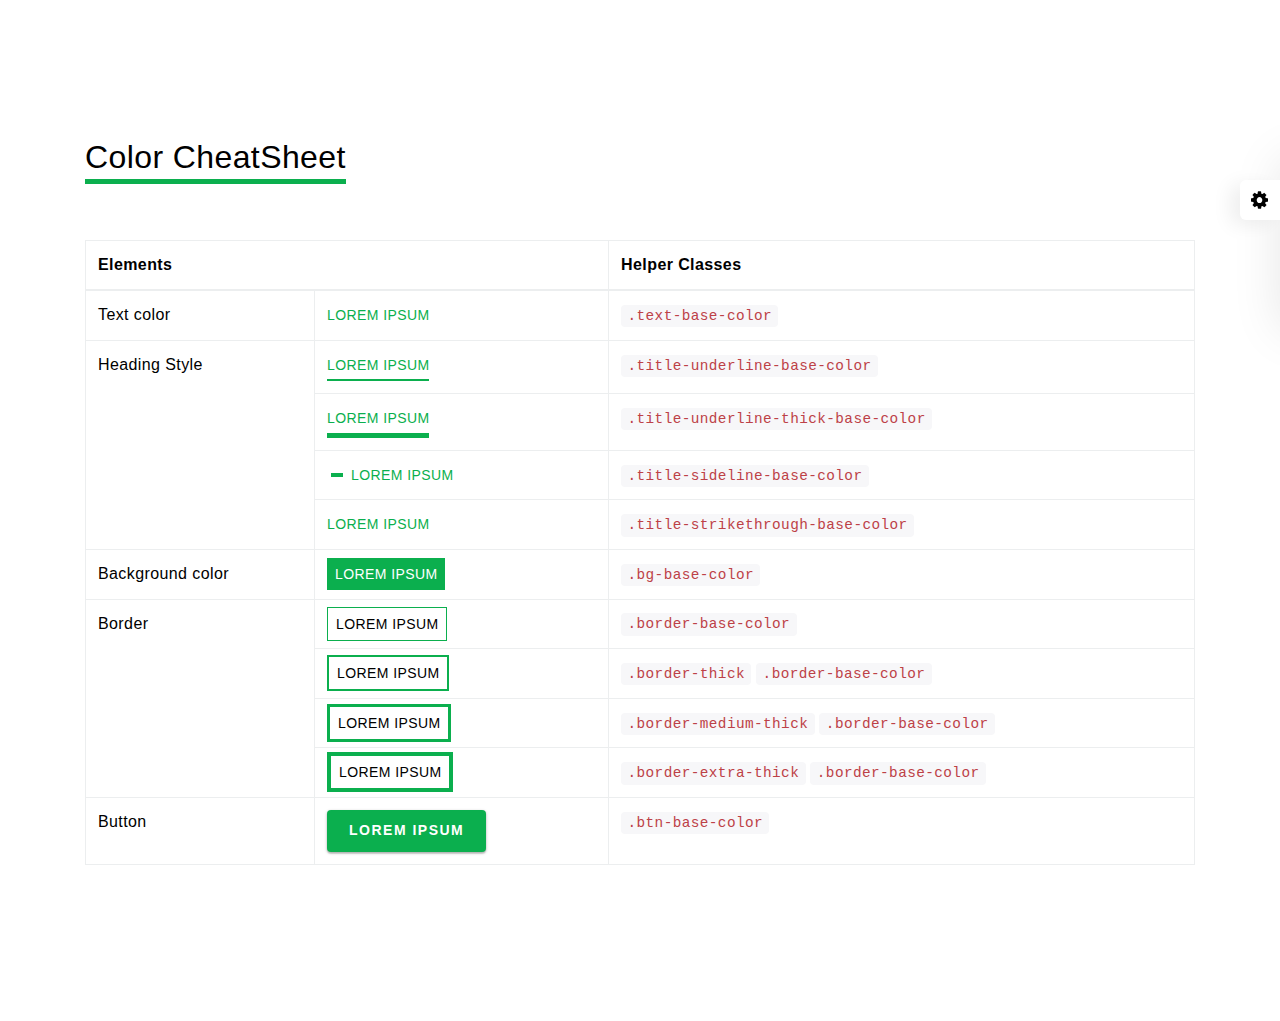
<file: color-cheatsheet.html>
<!DOCTYPE html>
<html lang="en">
    <head>
        <title>Rinjani - Color CheatSheet</title>
        <meta name="description" content=""/>
        <meta name="keywords" content=""/>
        <meta charset="utf-8">
        <meta name="viewport" content="width=device-width, initial-scale=1, shrink-to-fit=no">
        <meta http-equiv="X-UA-Compatible" content="IE=edge" />
        
        <!-- Bootstrap CSS -->
        <link href="assets/css/bootstrap.min.css" rel="stylesheet" type="text/css">
        
        <!-- Font Awesome CSS -->
        <link href="assets/css/font-awesome.min.css" rel="stylesheet" type="text/css">
        
        <!-- Theme CSS -->
        <link href="assets/css/theme.css" rel="stylesheet" type="text/css">
        
        <!-- Color Scheme CSS -->
        <link href="assets/css/color_green.css" rel="stylesheet" type="text/css">
        
        <style type="text/css">
            .switch-style {
                background: #ffffff;
                -webkit-backface-visibility: hidden;
                border-top-left-radius: 6px;
                border-bottom-left-radius: 6px;
                box-shadow: 0 10px 50px 0 rgba(0, 0, 0, 0.1);
                -webkit-box-shadow: 0 10px 50px 0 rgba(0, 0, 0, 0.1);
                -moz-box-shadow: 0 10px 50px 0 rgba(0, 0, 0, 0.1);
                padding: 18px 18px 12px;
                position: fixed;
                z-index: 999;
                top: 150px;
                left: auto;
                right: -202px;
                width: 202px;
                -webkit-transition: right 0.3s ease-in-out;
                -moz-transition: right 0.3s ease-in-out;
                -o-transition: right 0.3s ease-in-out;
                transition: right 0.3s ease-in-out;
            }

            .switch-style.active {
                left: auto;
                right: 0;
            }

            .switch-style .switch-style-toggle {
                background: #ffffff;
                border-top-left-radius: 6px;
                border-bottom-left-radius: 6px;
                -webkit-box-shadow: -9px 5px 20px 0 rgba(0, 0, 0, 0.07);
                -moz-box-shadow: -9px 5px 20px 0 rgba(0, 0, 0, 0.07);
                box-shadow: -9px 5px 20px 0 rgba(0, 0, 0, 0.07);
                position: absolute;
                top: 30px;
                left: auto;
                right: 202px;
                width: 40px;
                height: 40px;
                line-height: 40px;
            }

            .switch-style .switch-style-toggle:hover {
                cursor: pointer;
            }

            .switch-style .switch-style-toggle i {
                font-size: 20px;
                line-height: 40px;
            }

            .switch-style h4 {
                font-size: 18px;
                font-weight: 400;
                margin-bottom: 8px;
            }

            .switch-style ul > li {
                padding-right: 3px;
            }
            
            .switch-style ul > li > a {
                display: block;
                width: 35px;
                height: 30px;
            }

            .switch-style ul > li > a.color_blue {
                background: #016cff;
            }
            
            .switch-style ul > li > a.color_blue2 {
                background: #009cdb;
            }

            .switch-style ul > li > a.color_green {
                background: #0baf4e;
            }

            .switch-style ul > li > a.color_orange {
                background: #f9461d;
            }

            .switch-style ul > li > a.color_orange2 {
                background: #f26702;
            }

            .switch-style ul > li > a.color_pink {
                background: #ff1a56;
            }

            .switch-style ul > li > a.color_purple {
                background: #aa2e85;
            }

            .switch-style ul > li > a.color_red {
                background: #ef4135;
            }

            .switch-style p {
                margin-top: 6px;
            }
        </style>
    </head>
    <body>
        
        <!-- Style Switch Start -->
        <link id="switch-style" href="" rel="stylesheet" type="text/css">

        <div class="switch-style">
            <span class="overlay"></span>

            <div class="switch-style-toggle text-center"><i class="fa fa-gear"></i></div>

            <h4 class="font-alt text-medium text-uppercase">Color Schemes</h4>

            <ul class="m-0 p-0">
                <li class="list-inline-item m-0"><a href="#" class="color color_blue rounded" id="color_blue"></a></li>
                <li class="list-inline-item m-0"><a href="#" class="color color_blue2 rounded" id="color_blue2"></a></li>
                <li class="list-inline-item m-0"><a href="#" class="color color_green rounded" id="color_green"></a></li>
                <li class="list-inline-item m-0 p-0"><a href="#" class="color color_orange rounded" id="color_orange"></a></li>
            </ul>

            <ul class="m-0 p-0">
                <li class="list-inline-item m-0"><a href="#" class="color color_orange2 rounded" id="color_orange2"></a></li>
                <li class="list-inline-item m-0"><a href="#" class="color color_pink rounded" id="color_pink"></a></li>
                <li class="list-inline-item m-0"><a href="#" class="color color_purple rounded" id="color_purple"></a></li>
                <li class="list-inline-item m-0"><a href="#" class="color color_red rounded" id="color_red"></a></li>
            </ul>
        </div>
        <!-- //Style Switch End -->
        
    
        <!-- Section - Intro Start -->
        <section id="intro" class="bg-white">
            <div class="container">
                <div class="row">
                    <div class="col">
                        <h2 class="font-alt title-underline-thick-base-color">Color CheatSheet</h2>
                        
                        <table class="table table-bordered mt-5">
                            <thead>
                                <tr>
                                    <th colspan="2">Elements</th>
                                    <th>Helper Classes</th>
                                </tr>
                            </thead>
                            
                            <tbody>
                                <tr>
                                    <td>Text color</td>
                                    <td><span class="font-alt text-base-color text-medium text-uppercase">Lorem ipsum</span></td>
                                    <td><code>.text-base-color</code></td>
                                </tr>

                                <tr>
                                    <td rowspan="4">Heading Style</td>
                                    <td><span class="font-alt text-base-color text-medium text-uppercase title-underline-base-color">Lorem ipsum</span></td>
                                    <td><code>.title-underline-base-color</code></td>
                                </tr>
                                <tr>
                                    <td><span class="font-alt text-base-color text-medium text-uppercase title-underline-thick-base-color">Lorem ipsum</span></td>
                                    <td><code>.title-underline-thick-base-color</code></td>
                                </tr>
                                <tr>
                                    <td><span class="font-alt ml-4 text-base-color text-medium text-uppercase title-sideline-base-color">Lorem ipsum</span></td>
                                    <td><code>.title-sideline-base-color</code></td>
                                </tr>
                                <tr>
                                    <td><span class="font-alt text-base-color text-medium text-uppercase title-strikethrough-base-color">Lorem ipsum</span></td>
                                    <td><code>.title-strikethrough-base-color</code></td>
                                </tr>

                                <tr>
                                    <td>Background color</td>
                                    <td><span class="bg-base-color font-alt p-2 text-medium text-uppercase text-white">Lorem ipsum</span></td>
                                    <td><code>.bg-base-color</code></td>
                                </tr>
                                
                                <tr>
                                    <td rowspan="4">Border</td>
                                    <td><span class="border border-base-color font-alt p-2 text-medium text-uppercase">Lorem ipsum</span></td>
                                    <td><code>.border-base-color</code></td>
                                </tr>
                                <tr>
                                    <td><span class="border border-thick border-base-color font-alt p-2 text-medium text-uppercase">Lorem ipsum</span></td>
                                    <td><code>.border-thick</code> <code>.border-base-color</code></td>
                                </tr>
                                <tr>
                                    <td><span class="border border-medium-thick border-base-color font-alt p-2 text-medium text-uppercase">Lorem ipsum</span></td>
                                    <td><code>.border-medium-thick</code> <code>.border-base-color</code></td>
                                </tr>
                                <tr>
                                    <td><span class="border border-extra-thick border-base-color font-alt p-2 text-medium text-uppercase">Lorem ipsum</span></td>
                                    <td><code>.border-extra-thick</code> <code>.border-base-color</code></td>
                                </tr>

                                <tr>
                                    <td >Button</td>
                                    <td><a href="#" class="btn btn-base-color btn-shadow">Lorem Ipsum</a></td>
                                    <td><code>.btn-base-color</code></td>
                                </tr>
                            </tbody>
                        </table>
                    </div>
                    <!-- //.col -->
                </div>
                <!-- //.row -->
            </div>
            <!-- //.container -->
        </section>
        <!-- //Section - Intro End -->
        
        
        <!-- Main JS -->
        <script src="assets/js/jquery.min.js"></script>
        <script src="assets/js/tether.min.js"></script>
        <script src="assets/js/bootstrap.min.js"></script>
        
        <!-- Include all js plugins (below) -->
        <script src="assets/js/jquery.easing.min.js"></script>
        
        <script type="text/javascript">
            (function ($j) {
                switch_style = {
                    onReady: function () {      
                        this.switch_style_click();
                    },

                    switch_style_click: function(){
                        $(".color").click(function(e){
                            var id = $(this).attr("id");
                            $("#switch-style").attr("href", "assets/css/" + id + ".css");
                            $('.switch-style').removeClass('active');
                            e.preventDefault();
                        });
                    }
                };

                $j().ready(function () {
                    switch_style.onReady();
                });
            })(jQuery);

            $(document).ready(function(){
                var $switchStyle = $('.switch-style');
                $('.switch-style-toggle').click(function(){
                    $switchStyle.toggleClass('active');
                });
            });
        </script>
    </body>
</html>
</file>
<file: assets/css/theme.css>
/*
* Theme
*/

body,
html {
    color: #000000;
    font-family: "Roboto", sans-serif;
    height: 100%;
    letter-spacing: 0.025rem;
}
a,
a:active,
a:hover,
a:focus {
    text-decoration: none;
}
a:focus {
    outline: none !important;
}
a[href^=tel] {
    color: inherit;
}


/*
* Background color
*/

.bg-black {
    background-color: #000000 !important;
}
.bg-black-light {
    background-color: #20222b !important;
}
.bg-gray {
    background-color: #fafafa !important;
}
.bg-gray-light {
    background-color: #fcfcfc !important;
}
.bg-gray-dark {
    background-color: #666666 !important;
}
.bg-white {
    background-color: #ffffff !important;
}
.bg-blue {
    background-color: #016cff !important;
}
.bg-blue-2 {
    background-color: #009cdb !important;
}
.bg-green {
    background-color: #0baf4e !important;
}
.bg-orange {
    background-color: #f9461d !important;
}
.bg-orange-2 {
    background-color: #f26702 !important;
}
.bg-pink {
    background-color: #ff1a56 !important;
}
.bg-purple {
    background-color: #aa2e85 !important;
}
.bg-red {
    background-color: #ef4135 !important;
}


/*
* Background image
*/

.bg-cover {
    background-position: center center !important;
    background-repeat: no-repeat !important;
    background-size: cover !important;
    position: relative;
}
.bg-parallax {
    background-position: center center !important;
    background-repeat: no-repeat !important;
    background-size: cover !important;
    height: 150%;
    overflow: hidden;
    position: relative;
    width: 100%;
    top: -75%;
}


/*
* Background overlay
*/

.bg-overlay-black-1,
.bg-overlay-black-2,
.bg-overlay-black-3,
.bg-overlay-black-4,
.bg-overlay-black-5,
.bg-overlay-black-6,
.bg-overlay-black-7,
.bg-overlay-black-8,
.bg-overlay-black-9,
.bg-overlay-gray-1,
.bg-overlay-gray-2,
.bg-overlay-gray-3,
.bg-overlay-gray-4,
.bg-overlay-gray-5,
.bg-overlay-gray-6,
.bg-overlay-gray-7,
.bg-overlay-gray-8,
.bg-overlay-gray-9 {
    position: relative;
}
.bg-overlay-black-1:before,
.bg-overlay-black-2:before,
.bg-overlay-black-3:before,
.bg-overlay-black-4:before,
.bg-overlay-black-5:before,
.bg-overlay-black-6:before,
.bg-overlay-black-7:before,
.bg-overlay-black-8:before,
.bg-overlay-black-9:before,
.bg-overlay-gray-1:before,
.bg-overlay-gray-2:before,
.bg-overlay-gray-3:before,
.bg-overlay-gray-4:before,
.bg-overlay-gray-5:before,
.bg-overlay-gray-6:before,
.bg-overlay-gray-7:before,
.bg-overlay-gray-8:before,
.bg-overlay-gray-9:before {
    content: '';
    display: block;
    height: 100%;
    left: 0;
    position: absolute;
    top: 0;
    width: 100%;
}
.bg-overlay-black-1:before {
    background: rgba(0, 0, 0, 0.1) !important;
}
.bg-overlay-black-2:before {
    background: rgba(0, 0, 0, 0.2) !important;
}
.bg-overlay-black-3:before {
    background: rgba(0, 0, 0, 0.3) !important;
}
.bg-overlay-black-4:before {
    background: rgba(0, 0, 0, 0.4) !important;
}
.bg-overlay-black-5:before {
    background: rgba(0, 0, 0, 0.5) !important;
}
.bg-overlay-black-6:before {
    background: rgba(0, 0, 0, 0.6) !important;
}
.bg-overlay-black-7:before {
    background: rgba(0, 0, 0, 0.7) !important;
}
.bg-overlay-black-8:before {
    background: rgba(0, 0, 0, 0.8) !important;
}
.bg-overlay-black-9:before {
    background: rgba(0, 0, 0, 0.9) !important;
}
.bg-overlay-gray-1:before {
    background: rgba(37, 37, 37, 0.1) !important;
}
.bg-overlay-gray-2:before {
    background: rgba(37, 37, 37, 0.2) !important;
}
.bg-overlay-gray-3:before {
    background: rgba(37, 37, 37, 0.3) !important;
}
.bg-overlay-gray-4:before {
    background: rgba(37, 37, 37, 0.4) !important;
}
.bg-overlay-gray-5:before {
    background: rgba(37, 37, 37, 0.5) !important;
}
.bg-overlay-gray-6:before {
    background: rgba(37, 37, 37, 0.6) !important;
}
.bg-overlay-gray-7:before {
    background: rgba(37, 37, 37, 0.7) !important;
}
.bg-overlay-gray-8:before {
    background: rgba(37, 37, 37, 0.8) !important;
}
.bg-overlay-gray-9:before {
    background: rgba(37, 37, 37, 0.9) !important;
}


/*
* Border
*/

.border {
    border: 1px solid rgba(0, 0, 0, 0.1);
}
.border-top {
    border-top: 1px solid rgba(0, 0, 0, 0.1);
}
.border-right {
    border-right: 1px solid rgba(0, 0, 0, 0.1);
}
.border-bottom {
    border-bottom: 1px solid rgba(0, 0, 0, 0.1);
}
.border-left {
    border-left: 1px solid rgba(0, 0, 0, 0.1);
}
.border-thick {
    border-width: 2px !important;
}
.border-medium-thick {
    border-width: 3px !important;
}
.border-extra-thick {
    border-width: 4px !important;
}
.border-x-0 {
    border-left: 0 !important;
    border-right: 0 !important;
}
.border-y-0 {
    border-bottom: 0 !important;
    border-top: 0 !important;
}


/*
* Border color
*/

.border-black {
    border-color: #000000 !important;
}
.border-black-light {
    border-color: #20222b !important;
}
.border-gray {
    border-color: #fafafa !important;
}
.border-gray-light {
    border-color: #fcfcfc !important;
}
.border-gray-dark {
    border-color: #666666 !important;
}
.border-white {
    border-color: #ffffff !important;
}
.border-blue {
    border-color: #016cff !important;
}
.border-blue-2 {
    border-color: #009cdb !important;
}
.border-green {
    border-color: #0baf4e !important;
}
.border-orange {
    border-color: #f9461d !important;
}
.border-orange-2 {
    border-color: #f26702 !important;
}
.border-pink {
    border-color: #ff1a56 !important;
}
.border-purple {
    border-color: #aa2e85 !important;
}
.border-red {
    border-color: #ef4135 !important;
}


/*
* Box shadow
*/

.box-shadow {
    box-shadow: 0px 0px 25px 0px rgba(0, 0, 0, 0.05);
}
.box-shadow-shallow {
    box-shadow: 0px 0px 20px 0px rgba(0, 0, 0, 0.1);
}
.box-shadow-wide {
    box-shadow: 0 23px 40px rgba(0, 0, 0, 0.2);
}


/*
* Button
*/

.btn-white,
.btn-hover-white:hover {
    color: #000000 !important;
}
.btn,
.btn:hover,
.btn:focus {
    color: #ffffff;
}
.btn-white.btn-hover-black:hover,
.btn-white.btn-hover-black-light:hover,
.btn-white.btn-hover-gray:hover,
.btn-white.btn-hover-gray-light:hover,
.btn-white.btn-hover-gray-dark:hover,
.btn-white.btn-hover-white:hover,
.btn-white.btn-hover-blue:hover,
.btn-white.btn-hover-blue-2:hover,
.btn-white.btn-hover-green:hover,
.btn-white.btn-hover-orange:hover,
.btn-white.btn-hover-orange-2:hover,
.btn-white.btn-hover-pink:hover,
.btn-white.btn-hover-purple:hover,
.btn-white.btn-hover-red:hover {
    color: #ffffff !important;
}
.btn-shadow,
.btn-shadow:focus {
    box-shadow: 0 2px 1px rgba(0, 0, 0, 0.1), 0 1px 3px rgba(0, 0, 0, 0.3) !important;
}
.btn {
    border: none !important;
    cursor: pointer;
    font-size: 0.875rem;
    font-family: "Montserrat", sans-serif;
    font-weight: 600;
    letter-spacing: 0.093rem;
    margin-right: 1rem;
    outline: 0;
    padding: 0.75rem 1.375rem;
    text-transform: uppercase;
}
.btn:focus {
    box-shadow: none;
}
.btn-circle {
    border-radius: 50% !important;
}
.btn-icon {
    height: 37px;
    line-height: 37px;
    width: 37px;
    padding: 0 !important;
}
.btn-icon i {
    margin: 0 !important;
}
.btn i {
    margin-right: 0.187rem;
}
.btn-shadow:hover {
    box-shadow: 0 2px 3px rgba(0, 0, 0, 0.1), 0 3px 8px rgba(0, 0, 0, 0.3) !important;
}


/*
* Button size
*/

.btn-extra-small {
    font-size: 0.625rem;
    padding: 0.625rem 0.75rem 0.5rem;
    margin-right: 0.75rem;
}
.btn-extra-small.btn-icon {
    height: 30px;
    line-height: 31px;
    width: 30px;
}
.btn-small {
    font-size: 0.75rem;
    padding: 0.625rem 0.875rem;
    margin-right: 0.75rem;
}
.btn-small.btn-icon {
    height: 35px;
    line-height: 36px;
    width: 35px;
}
.btn-medium {
    font-size: 0.875rem;
    padding: 0.75rem 1.375rem;
}
.btn-medium.btn-icon {
    height: 41px;
    line-height: 42px;
    width: 41px;
}
.btn-large {
    font-size: 1rem;
    padding: 1.125rem 1.875rem;
}
.btn-large.btn-icon {
    height: 56px;
    line-height: 57px;
    width: 56px;
}
.btn-extra-large {
    font-size: 1.125rem;
    padding: 1.25rem 2.188rem;
}
.btn-extra-large.btn-icon {
    height: 62px;
    line-height: 64px;
    width: 62px;
}


/*
* Button color
*/

.btn-black {
    background-color: #000000 !important;
}
.btn-black-light {
    background-color: #20222b !important;
}
.btn-gray {
    background-color: #fafafa !important;
}
.btn-gray-light {
    background-color: #fcfcfc !important;
}
.btn-gray-dark {
    background-color: #666666 !important;
}
.btn-white {
    background-color: #ffffff !important;
}
.btn-blue {
    background-color: #016cff !important;
}
.btn-blue-2 {
    background-color: #009cdb !important;
}
.btn-green {
    background-color: #0baf4e !important;
}
.btn-orange {
    background-color: #f9461d !important;
}
.btn-orange-2 {
    background-color: #f26702 !important;
}
.btn-pink {
    background-color: #ff1a56 !important;
}
.btn-purple {
    background-color: #aa2e85 !important;
}
.btn-red {
    background-color: #ef4135 !important;
}
.btn-white {
    border: 1px solid rgba(0, 0, 0, 0.7);
}


/*
* Button color - Hover
*/

.btn-hover-black:hover {
    background-color: #000000 !important;
}
.btn-hover-black-light:hover {
    background-color: #20222b !important;
}
.btn-hover-gray:hover {
    background-color: #fafafa !important;
}
.btn-hover-gray-light:hover {
    background-color: #fcfcfc !important;
}
.btn-hover-gray-dark:hover {
    background-color: #666666 !important;
}
.btn-hover-white:hover {
    background-color: #ffffff !important;
}
.btn-hover-blue:hover {
    background-color: #016cff !important;
}
.btn-hover-blue-2:hover {
    background-color: #009cdb !important;
}
.btn-hover-green:hover {
    background-color: #0baf4e !important;
}
.btn-hover-orange:hover {
    background-color: #f9461d !important;
}
.btn-hover-orange-2:hover {
    background-color: #f26702 !important;
}
.btn-hover-pink:hover {
    background-color: #ff1a56 !important;
}
.btn-hover-purple:hover {
    background-color: #aa2e85 !important;
}
.btn-hover-red:hover {
    background-color: #ef4135 !important;
}
.btn-hover-white:hover {
    border: 1px solid rgba(0, 0, 0, 0.7);
}


/*
* Countdown
*/

.clock .clock-item {
    min-width: 80px;
}


/*
* Display
*/

.d-inherit {
    display: inherit !important;
}
.d-table {
    display: table !important;
}
.d-table-cell {
    display: table-cell !important;
}


/*
* Ease
*/

.ease {
    -webkit-transition: all .2s ease-in-out;
    -moz-transition: all .2s ease-in-out;
    -o-transition: all .2s ease-in-out;
    transition: all .2s ease-in-out;
}


/*
* Features Block
*/

.features-block {
    text-align: center;
}
.features-block.border-0:before {
    display: none;
}
.features-block:before {
    content: '';
    display: inline-block;
    height: 90%;
    position: absolute;
    right: -1px;
    top: 5%;
    width: 1px;
}
.features-block:hover .block-icon {
    -webkit-transform: translateY(-5px);
    transform: translateY(-5px);
}
.features-block:hover .block-icon:before {
    opacity: 1;
    -webkit-transform: translateY(5px);
    transform: translateY(5px);
}
.features-block .block-icon {
    border-radius: 50%;
    display: inline-block;
    height: 75px;
    text-align: center;
    -webkit-transition-property: transform;
    transition-property: transform;
    -webkit-transform: translateZ(0);
    transform: translateZ(0);
    width: 75px;
}
.features-block .block-icon:before {
    background: radial-gradient(ellipse at center, rgba(0, 0, 0, 0.35) 0%, transparent 80%);
    content: '';
    height: 10px;
    left: 5%;
    opacity: 0;
    pointer-events: none;
    position: absolute;
    top: 100%;
    -webkit-transition-property: transform, opacity;
    transition-property: transform, opacity;
    width: 90%;
    z-index: -1;
}
.features-block .block-icon i {
    line-height: 75px !important;
    font-size: 2.18rem;
}


/*
* Flickity
*/

.carousel-custom.flickity-enabled.is-draggable .flickity-viewport,
.carousel-custom.flickity-enabled.is-draggable .flickity-viewport.is-pointer-down {
    cursor: url("../img/icon-left-right.png"), move !important;
    cursor: url("../img/icon-left-right.png"), -webkit-grab !important;
    cursor: url("../img/icon-left-right.png"), grab !important;
}
.carousel-custom.carousel-fullscreen,
.carousel-custom.carousel-fullscreen .flickity-viewport .flickity-slider,
.carousel-custom-control .control-wrap,
.carousel-custom-control .control-wrap .control-next,
.carousel-custom-control .control-wrap .control-previous {
    height: 100%;
}
.carousel-custom-control,
.carousel-custom-control .control-wrap,
.carousel-custom-control .control-wrap .control-next,
.carousel-custom-control .control-wrap .control-previous {
    position: absolute;
}
.carousel-custom,
.carousel-custom-wrap {
    position: relative;
}
.carousel-custom-control,
.carousel-custom-control .control-wrap .control-previous {
    left: 0;
}
.carousel-custom-control .control-wrap,
.carousel-custom-control .control-wrap .control-next {
    right: 0;
}
.carousel-custom-control .control-wrap,
.carousel-custom-control .control-wrap .control-next,
.carousel-custom-control .control-wrap .control-previous {
    top: 0;
}
.carousel-custom-control .control-wrap .control-next,
.carousel-custom-control .control-wrap .control-previous {
    width: 50%;
}
.carousel-custom.carousel-fullscreen,
.carousel-custom.carousel-fullscreen .flickity-viewport,
.carousel-custom.carousel-fullscreen .flickity-viewport .flickity-slider,
.carousel-custom-wrap,
.carousel-custom-control {
    width: 100%;
}
.carousel-custom.carousel-fullscreen .flickity-viewport {
    height: 100% !important;
}
.carousel-custom.carousel-fullscreen .flickity-page-dots {
    bottom: 40px;
}
.carousel-custom.carousel-fullscreen .flickity-page-dots .dot {
    background: rgba(255, 255, 255, 0.6);
    border-radius: 1px;
    height: 4px;
    opacity: 1;
    width: 30px;
}
.carousel-custom .flickity-page-dots {
    bottom: -32px;
}
.carousel-custom .flickity-page-dots .dot {
    margin: 0 6px;
}
.carousel-custom-control {
    bottom: 0;
    height: 50px;
    line-height: 50px;
    text-align: center;
}
.carousel-custom-control .control-wrap {
    width: 100px;
}
.carousel-custom-control .control-wrap .control-next {
    color: #ffffff;
}
.carousel-custom-control .control-wrap .control-previous {
    color: #ffffff;
}


/*
* Font family
*/

.font-base {
    font-family: "Roboto", sans-serif !important;
}
.font-alt {
    font-family: "Montserrat", sans-serif !important;
}


/*
* Font weight
*/

.font-w-300 {
    font-weight: 300 !important;
}
.font-w-400 {
    font-weight: 400 !important;
}
.font-w-600 {
    font-weight: 600 !important;
}
.font-w-700 {
    font-weight: 700 !important;
}
.font-w-900 {
    font-weight: 900 !important;
}


/*
* Form
*/

input[type="email"].form-control,
input[type="text"].form-control,
textarea.form-control,
select.form-control {
    font-size: 0.875rem !important;
    letter-spacing: 0.025rem !important;
    padding: 0.75rem 0.875rem;
}
select.form-control {
    font-size: 0.875rem !important;
    height: auto !important;
    letter-spacing: 0.025rem !important;
    padding: 0.657rem 0.625rem;
}
label.error {
    color: #ffffff;
    font-size: 0.875rem;
    margin-bottom: 0;
    margin-top: 0.5rem;
}
.form-group {
    margin-bottom: 1.25rem;
}
.form-control.error {
    border-color: #cc0000;
}
::-webkit-input-placeholder {
    color: #20222b !important;
    font-size: 0.875rem !important;
    letter-spacing: 0.025rem !important;
    opacity: 1 !important;
    text-overflow: ellipsis !important;
}
:-moz-placeholder {
    color: #20222b !important;
    font-size: 0.875rem !important;
    letter-spacing: 0.025rem !important;
    opacity: 1 !important;
    text-overflow: ellipsis !important;
}
:-ms-input-placeholder {
    color: #20222b !important;
    font-size: 0.875rem !important;
    letter-spacing: 0.025rem !important;
    opacity: 1 !important;
    text-overflow: ellipsis !important;
}


/*
* Gallery
*/

.gallery-grid figcaption,
.gallery-grid img {
    -webkit-transition: all 0.3s ease;
    -moz-transition: all 0.3s ease;
    -o-transition: all 0.3s ease;
    transition: all 0.3s ease;
}
.gallery-wrapper {
    clear: both;
    width: 100%;
}
.gallery-grid .item {
    float: left;
}
.gallery-grid figure {
    height: 100%;
    margin: 0 !important;
    overflow: hidden;
    position: relative;
    width: 100%;
}
.gallery-grid figure:hover figcaption {
    opacity: 1;
}
.gallery-grid figcaption {
    background-color: rgba(0, 0, 0, 0.6);
    height: 100%;
    left: 0;
    opacity: 0;
    position: absolute;
    top: 0;
    width: 100%;
}
.gallery-grid figcaption a {
    display: block;
    height: 100%;
    left: 0;
    position: absolute;
    top: 0;
    width: 100%;
}
.gallery-grid figcaption .d-table {
    height: 100%;
    left: 0;
    position: absolute;
    top: 0;
    text-align: center;
    width: 100%;
}
.gallery-grid img {
    display: block;
    position: relative;
    top: 0;
    width: 100%;
}


/*
* Gallery - Grid & gutter
*/

.gallery-grid.grid-col-2 .item {
    width: 50%;
}
.gallery-grid.grid-col-3 .item {
    width: 33.33%;
}
.gallery-grid.grid-col-4 .item {
    width: 25%;
}
.gallery-grid.gutter-small {
    margin-left: -11px;
}
.gallery-grid.gutter-small .item {
    padding: 0 0 11px 11px;
}
.gallery-grid.gutter-medium {
    margin-left: -22px;
}
.gallery-grid.gutter-medium .item {
    padding: 0 0 22px 22px;
}
.gallery-grid.gutter-wide {
    margin-left: -40px;
}
.gallery-grid.gutter-wide .item {
    padding: 0 0 40px 40px;
}


/*
* Gallery - Hover effect
*/

.gallery-grid figure:hover img {
    transform: scale(1.2, 1.2);
    -webkit-transform: scale(1.2, 1.2);
    -ms-transform: scale(1.2, 1.2);
}
.gallery-grid figure a {
    cursor: url("../img/icon-zoom-in-white.png"), pointer;
}


/*
* Gallery - Magnific popup
*/

.mfp-bg {
    background: #ffffff;
}
.mfp-figure:after {
    -webkit-box-shadow: 0 50px 80px 0 rgba(0, 0, 0, 0.2);
    -moz-box-shadow: 0 50px 80px 0 rgba(0, 0, 0, 0.2);
    box-shadow: 0 50px 80px 0 rgba(0, 0, 0, 0.2);
}
.mfp-title,
.mfp-counter {
    font-family: "Montserrat", sans-serif;
    font-size: 11px;
    font-weight: 700;
    letter-spacing: 1px;
    text-transform: uppercase;
}
.mfp-title,
.mfp-counter-curr {
    color: #000000;
}
.mfp-counter {
    color: #666666;
}
.mfp-zoom-out-cur {
    cursor: url("../img/icon-zoom-out-dark.png"), -moz-zoom-out;
    cursor: url("../img/icon-zoom-out-dark.png"), -webkit-zoom-out;
    cursor: url("../img/icon-zoom-out-dark.png"), zoom-out;
}
.mfp-zoom-out-cur .mfp-image-holder .mfp-close {
    cursor: pointer;
}
.mfp-image-holder .mfp-close {
    color: #000000;
}
.mfp-iframe-holder .mfp-close {
    color: #000000;
}
.mfp-arrow {
    height: 60px !important;
    margin-top: -30px !important;
    width: 60px !important;
}
.mfp-arrow:before,
.mfp-arrow:after {
    display: none !important;
}
.mfp-arrow-right,
.mfp-arrow-left {
    background-position: center center !important;
    background-repeat: no-repeat !important;
}
.mfp-arrow-right {
    background-image: url("../img/icon-arrow-right-dark.png") !important;
    right: 25px !important;
}
.mfp-arrow-left {
    background-image: url("../img/icon-arrow-left-dark.png") !important;
    left: 25px !important;
}


/*
* Gallery - Magnific popup (Fade effect)
*/

.mfp-fade.mfp-bg,
.mfp-fade.mfp-wrap .mfp-content {
    -webkit-transition: all 0.15s ease-out;
    -moz-transition: all 0.15s ease-out;
    -o-transition: all 0.15s ease-out;
    transition: all 0.15s ease-out;
}
.mfp-fade.mfp-bg,
.mfp-fade.mfp-bg.mfp-removing,
.mfp-fade.mfp-wrap .mfp-content,
.mfp-fade.mfp-wrap.mfp-removing .mfp-content {
    opacity: 0;
}
.mfp-fade.mfp-bg.mfp-ready {
    opacity: 0.98;
}
.mfp-fade.mfp-wrap.mfp-ready .mfp-content {
    opacity: 1;
}


/*
* Gallery - Magnific popup (Popup inline)
*/

.popup-wrap .mfp-container {
    padding: 0;
}
.popup-wrap .mfp-content {
    min-height: 100%;
}
.popup-wrap button.mfp-close {
    background-color: #000000;
    color: #ffffff;
    opacity: 1;
}
.popup-wrap button.mfp-close:active {
    top: 0;
}
.popup-main {
    display: none;
}
.popup-content {
    height: 100%;
    position: relative;
    width: 100%;
}
.popup-content .container {
    padding-bottom: 80px;
    padding-top: 80px;
}


/*
* Heading style
*/

.title-underline-base-color,
.title-underline-black,
.title-underline-black-light,
.title-underline-gray,
.title-underline-gray-light,
.title-underline-gray-dark,
.title-underline-white,
.title-underline-blue,
.title-underline-blue-2,
.title-underline-green,
.title-underline-orange,
.title-underline-orange-2,
.title-underline-pink,
.title-underline-purple,
.title-underline-red,
.title-underline-thick-base-color,
.title-underline-thick-black,
.title-underline-thick-black-light,
.title-underline-thick-gray,
.title-underline-thick-gray-light,
.title-underline-thick-gray-dark,
.title-underline-thick-white,
.title-underline-thick-blue,
.title-underline-thick-blue-2,
.title-underline-thick-green,
.title-underline-thick-orange,
.title-underline-thick-orange-2,
.title-underline-thick-pink,
.title-underline-thick-purple,
.title-underline-thick-red,
.title-sideline-base-color,
.title-sideline-black,
.title-sideline-black-light,
.title-sideline-gray,
.title-sideline-gray-light,
.title-sideline-gray-dark,
.title-sideline-white,
.title-sideline-blue,
.title-sideline-blue-2,
.title-sideline-green,
.title-sideline-orange,
.title-sideline-orange-2,
.title-sideline-pink,
.title-sideline-purple,
.title-sideline-red {
    display: inline-block;
}
.title-sideline-base-color,
.title-sideline-black,
.title-sideline-black-light,
.title-sideline-gray,
.title-sideline-gray-light,
.title-sideline-gray-dark,
.title-sideline-white,
.title-sideline-blue,
.title-sideline-blue-2,
.title-sideline-green,
.title-sideline-orange,
.title-sideline-orange-2,
.title-sideline-pink,
.title-sideline-purple,
.title-sideline-red {
    position: relative;
}
.title-underline-base-color,
.title-underline-black,
.title-underline-black-light,
.title-underline-gray,
.title-underline-gray-light,
.title-underline-gray-dark,
.title-underline-white,
.title-underline-blue,
.title-underline-blue-2,
.title-underline-green,
.title-underline-orange,
.title-underline-orange-2,
.title-underline-pink,
.title-underline-purple,
.title-underline-red {
    border-bottom: 2px solid transparent;
    padding-bottom: 3px;
}
.title-underline-thick-base-color,
.title-underline-thick-black,
.title-underline-thick-black-light,
.title-underline-thick-gray,
.title-underline-thick-gray-light,
.title-underline-thick-gray-dark,
.title-underline-thick-white,
.title-underline-thick-blue,
.title-underline-thick-blue-2,
.title-underline-thick-green,
.title-underline-thick-orange,
.title-underline-thick-orange-2,
.title-underline-thick-pink,
.title-underline-thick-purple,
.title-underline-thick-red {
    border-bottom: 5px solid transparent;
    padding-bottom: 4px;
}
.title-sideline-base-color,
.title-sideline-black,
.title-sideline-black-light,
.title-sideline-gray,
.title-sideline-gray-light,
.title-sideline-gray-dark,
.title-sideline-white,
.title-sideline-blue,
.title-sideline-blue-2,
.title-sideline-green,
.title-sideline-orange,
.title-sideline-orange-2,
.title-sideline-pink,
.title-sideline-purple,
.title-sideline-red {
    padding: 0;
}
.title-sideline-base-color:before,
.title-sideline-black:before,
.title-sideline-black-light:before,
.title-sideline-gray:before,
.title-sideline-gray-light:before,
.title-sideline-gray-dark:before,
.title-sideline-white:before,
.title-sideline-blue:before,
.title-sideline-blue-2:before,
.title-sideline-green:before,
.title-sideline-orange:before,
.title-sideline-orange-2:before,
.title-sideline-pink:before,
.title-sideline-purple:before,
.title-sideline-red:before {
    content: '';
    margin-top: -2px;
    position: absolute;
    left: -20px;
    top: 50%;
    width: 12px;
    height: 4px;
}
.title-underline-black {
    border-color: #000000;
}
.title-underline-thick-black {
    border-color: #000000;
}
.title-underline-black-light {
    border-color: #20222b;
}
.title-underline-thick-black-light {
    border-color: #20222b;
}
.title-underline-gray {
    border-color: #fafafa;
}
.title-underline-thick-gray {
    border-color: #fafafa;
}
.title-underline-gray-light {
    border-color: #fcfcfc;
}
.title-underline-thick-gray-light {
    border-color: #fcfcfc;
}
.title-underline-gray-dark {
    border-color: #666666;
}
.title-underline-thick-gray-dark {
    border-color: #666666;
}
.title-underline-white {
    border-color: #ffffff;
}
.title-underline-thick-white {
    border-color: #ffffff;
}
.title-underline-blue {
    border-color: #016cff;
}
.title-underline-thick-blue {
    border-color: #016cff;
}
.title-underline-blue-2 {
    border-color: #009cdb;
}
.title-underline-thick-blue-2 {
    border-color: #009cdb;
}
.title-underline-green {
    border-color: #0baf4e;
}
.title-underline-thick-green {
    border-color: #0baf4e;
}
.title-underline-orange {
    border-color: #f9461d;
}
.title-underline-thick-orange {
    border-color: #f9461d;
}
.title-underline-orange-2 {
    border-color: #f26702;
}
.title-underline-thick-orange-2 {
    border-color: #f26702;
}
.title-underline-pink {
    border-color: #ff1a56;
}
.title-underline-thick-pink {
    border-color: #ff1a56;
}
.title-underline-purple {
    border-color: #aa2e85;
}
.title-underline-thick-purple {
    border-color: #aa2e85;
}
.title-underline-red {
    border-color: #ef4135;
}
.title-underline-thick-red {
    border-color: #ef4135;
}
.title-sideline-black:before {
    background-color: #000000;
}
.title-sideline-black-light:before {
    background-color: #20222b;
}
.title-sideline-gray:before {
    background-color: #fafafa;
}
.title-sideline-gray-light:before {
    background-color: #fcfcfc;
}
.title-sideline-gray-dark:before {
    background-color: #666666;
}
.title-sideline-white:before {
    background-color: #ffffff;
}
.title-sideline-blue:before {
    background-color: #016cff;
}
.title-sideline-blue-2:before {
    background-color: #009cdb;
}
.title-sideline-green:before {
    background-color: #0baf4e;
}
.title-sideline-orange:before {
    background-color: #f9461d;
}
.title-sideline-orange-2:before {
    background-color: #f26702;
}
.title-sideline-pink:before {
    background-color: #ff1a56;
}
.title-sideline-purple:before {
    background-color: #aa2e85;
}
.title-sideline-red:before {
    background-color: #ef4135;
}


/*
* Label
*/

.label {
    border-radius: 3px;
    display: inline-block;
    opacity: 0.98;
    padding: 14px 18px;
}
.label-extra-small {
    padding: 8px 10px 7px;
}
.label-small {
    padding: 10px 14px;
}
.label.box-shadow {
    box-shadow: 0 20px 80px 0 rgba(0, 0, 0, 0.5);
}


/*
* Letter spacing
*/

.letter-spacing-1 {
    letter-spacing: 0.0625rem !important;
}
.letter-spacing-2 {
    letter-spacing: 0.125rem !important;
}
.letter-spacing-3 {
    letter-spacing: 0.1875rem !important;
}
.letter-spacing-4 {
    letter-spacing: 0.25rem !important;
}
.letter-spacing-5 {
    letter-spacing: 0.3125rem !important;
}
.letter-spacing-6 {
    letter-spacing: 0.375rem !important;
}
.letter-spacing-7 {
    letter-spacing: 0.4375rem !important;
}
.letter-spacing-8 {
    letter-spacing: 0.5rem !important;
}
.letter-spacing-9 {
    letter-spacing: 0.5625rem !important;
}
.letter-spacing-10 {
    letter-spacing: 0.625rem !important;
}
.no-letter-spacing {
    letter-spacing: 0rem !important;
}


/*
* Navigation
*/

.navbar,
.navbar-header,
.navbar-brand img {
    -webkit-transition: all 0.2s ease-in-out;
    -moz-transition: all 0.2s ease-in-out;
    -o-transition: all 0.2s ease-in-out;
    transition: all 0.2s ease-in-out;
}
.navbar {
    background-color: #000000 !important;
    opacity: 0.98;
    padding-bottom: 0;
    padding-top: 0;
}
.navbar.navbar-light .navbar-toggler {
    border-color: rgba(0, 0, 0, 0.3) !important;
}
.navbar-header {
    height: 80px;
    line-height: 80px;
}
.navbar-brand {
    padding-bottom: 0;
    padding-top: 0;
}
.navbar-brand img {
    height: 46px;
    left: auto;
    position: absolute;
    top: 17px;
}
.navbar-brand img.logo-text-black {
    opacity: 0;
}
.navbar-toggler {
    border-color: rgba(255, 255, 255, 0.3) !important;
    border-radius: 0;
    top: 20px;
}
.navbar .nav-item {
    padding: 8px 0;
}
.navbar .nav-link {
    color: #ffffff !important;
    display: inline-block;
    font-family: "Montserrat", sans-serif;
    font-size: 0.688rem;
    letter-spacing: 1px;
    padding: 0 !important;
    position: relative;
    text-transform: uppercase;
}
.navbar .nav-link.active:before {
    background-color: #ffffff !important;
    bottom: 0;
    content: '';
    display: block;
    height: 1px;
    left: 0;
    margin-bottom: -2px;
    position: absolute;
    width: 100%;
}


/*
* Opacity
*/

.opacity-0 {
    opacity: 0 !important;
}
.opacity-0-5 {
    opacity: 0.05 !important;
}
.opacity-1 {
    opacity: 0.1 !important;
}
.opacity-1-5 {
    opacity: 0.15 !important;
}
.opacity-2 {
    opacity: 0.2 !important;
}
.opacity-2-5 {
    opacity: 0.25 !important;
}
.opacity-3 {
    opacity: 0.3 !important;
}
.opacity-3-5 {
    opacity: 0.35 !important;
}
.opacity-4 {
    opacity: 0.4 !important;
}
.opacity-4-5 {
    opacity: 0.45 !important;
}
.opacity-5 {
    opacity: 0.5 !important;
}
.opacity-5-5 {
    opacity: 0.55 !important;
}
.opacity-6 {
    opacity: 0.6 !important;
}
.opacity-6-5 {
    opacity: 0.65 !important;
}
.opacity-7 {
    opacity: 0.7 !important;
}
.opacity-7-5 {
    opacity: 0.75 !important;
}
.opacity-8 {
    opacity: 0.8 !important;
}
.opacity-8-5 {
    opacity: 0.85 !important;
}
.opacity-9 {
    opacity: 0.9 !important;
}
.opacity-9-5 {
    opacity: 0.95 !important;
}
.no-opacity {
    opacity: 1 !important;
}


/*
* Overflow
*/

.overflow-hidden {
    overflow: hidden !important;
}


/*
* Pie Chart
*/

.pie-chart {
    margin: auto;
    min-height: 210px;
    min-width: 210px;
    position: relative;
    text-align: center;
}
.pie-chart .percent {
    display: block;
    height: 50px;
    left: 50%;
    line-height: 50px !important;
    margin-left: -56px;
    margin-top: -25px;
    position: absolute;
    top: 50%;
    width: 112px;
}


/*
* Position
*/

.position-absolute {
    position: absolute !important;
}
.position-fixed {
    position: fixed !important;
}
.position-relative {
    position: relative !important;
}
.top-0 {
    top: 0 !important;
}
.top-50 {
    top: 50% !important;
}
.top-100 {
    top: 100% !important;
}
.right-0 {
    right: 0 !important;
}
.right-50 {
    right: 50% !important;
}
.right-100 {
    right: 100% !important;
}
.bottom-0 {
    bottom: 0 !important;
}
.bottom-50 {
    bottom: 50% !important;
}
.bottom-100 {
    bottom: 100% !important;
}
.left-0 {
    left: 0 !important;
}
.left-50 {
    left: 50% !important;
}
.left-100 {
    left: 100% !important;
}


/*
* Preloader
*/

.pace {
    -webkit-pointer-events: none;
    -webkit-user-select: none;
    -moz-user-select: none;
}
.pace-inactive {
    display: none;
}
.pace .pace-progress {
    height: 3px;
    position: fixed;
    right: 100%;
    top: 0;
    width: 100%;
    z-index: 2000;
}


/*
* Pricing
*/

.pricing .price .symbol {
    bottom: 36px;
    position: relative;
}


/*
* Scrollbar
*/

::-webkit-scrollbar {
    width: 12px;
}
::-webkit-scrollbar-track {
    -webkit-box-shadow: inset 0 0 6px rgba(0, 0, 0, 0.3);
    -moz-box-shadow: inset 0 0 6px rgba(0, 0, 0, 0.3);
    box-shadow: inset 0 0 6px rgba(0, 0, 0, 0.3);
}
::-webkit-scrollbar-thumb {
    background: rgba(210, 210, 210, 0.8);
    -webkit-box-shadow: inset 0 0 6px rgba(0, 0, 0, 0.5);
    -moz-box-shadow: inset 0 0 6px rgba(0, 0, 0, 0.5);
    box-shadow: inset 0 0 6px rgba(0, 0, 0, 0.5);
}


/*
* Scroll to top
*/

.scroll-to-top {
    background-color: #000000;
    border-radius: 2px;
    display: none;
    position: fixed;
    right: 35px;
    top: 94%;
    text-align: center;
    z-index: 999;
}
.scroll-to-top i {
    color: #ffffff;
    font-size: 18px;
    margin: 0 6px;
}


/*
* Section
*/

section {
    padding: 80px 0px;
}


/*
* Separator
*/

.sep-line,
.sep-line-long,
.sep-line-full,
.sep-line-thin,
.sep-line-thin-long,
.sep-line-thin-full,
.sep-line-thick,
.sep-line-thick-long,
.sep-line-thick-full,
.sep-line-medium-thick,
.sep-line-medium-thick-long,
.sep-line-medium-thick-full,
.sep-line-extra-thick,
.sep-line-extra-thick-long,
.sep-line-extra-thick-full {
    display: block;
}
.sep-line-thin,
.sep-line-thin-long,
.sep-line-thin-full {
    height: 1px;
}
.sep-line,
.sep-line-long,
.sep-line-full {
    height: 2px;
}
.sep-line-thick,
.sep-line-thick-long,
.sep-line-thick-full {
    height: 4px;
}
.sep-line-medium-thick,
.sep-line-medium-thick-long,
.sep-line-medium-thick-full {
    height: 6px;
}
.sep-line-extra-thick,
.sep-line-extra-thick-long,
.sep-line-extra-thick-full {
    height: 8px;
}
.sep-line,
.sep-line-thin,
.sep-line-thick,
.sep-line-medium-thick,
.sep-line-extra-thick {
    width: 30px;
}
.sep-line-long,
.sep-line-thin-long,
.sep-line-thick-long,
.sep-line-medium-thick-long,
.sep-line-extra-thick-long {
    width: 80px;
}
.sep-line-full,
.sep-line-thin-full,
.sep-line-thick-full,
.sep-line-medium-thick-full,
.sep-line-extra-thick-full {
    width: 100%;
}


/*
* Team Block
*/

.team-block {
    overflow: hidden;
    position: relative;
}
.team-block:hover img {
    transform: scale(1.2, 1.2);
    -webkit-transform: scale(1.2, 1.2);
    -ms-transform: scale(1.2, 1.2);
}
.team-block:hover figcaption {
    opacity: 1;
}
.team-block figcaption {
    background: rgba(0, 0, 0, 0.7);
    opacity: 0;
}


/*
* Text color
*/

.text-black {
    color: #000000 !important;
}
.text-black-light {
    color: #20222b !important;
}
.text-gray {
    color: #fafafa !important;
}
.text-gray-light {
    color: #fcfcfc !important;
}
.text-gray-dark {
    color: #666666 !important;
}
.text-white {
    color: #ffffff !important;
}
.text-blue {
    color: #016cff !important;
}
.text-blue-2 {
    color: #009cdb !important;
}
.text-green {
    color: #0baf4e !important;
}
.text-orange {
    color: #f9461d !important;
}
.text-orange-2 {
    color: #f26702 !important;
}
.text-pink {
    color: #ff1a56 !important;
}
.text-purple {
    color: #aa2e85 !important;
}
.text-red {
    color: #ef4135 !important;
}


/*
* Text decoration
*/

.text-underline {
    text-decoration: underline !important;
}


/*
* Text size
*/

.text-extra-small {
    font-size: 0.625rem !important;
    line-height: 0.9375rem !important;
}
.text-small {
    font-size: 0.75rem !important;
    line-height: 1.125rem !important;
}
.text-medium {
    font-size: 0.875rem !important;
    line-height: 1.313rem !important;
}
.text-large {
    font-size: 1rem !important;
    line-height: 1.5rem !important;
}
.text-extra-large {
    font-size: 1.125rem !important;
    line-height: 1.688rem !important;
}
.title-small {
    font-size: 1.25rem !important;
    line-height: 1.875rem !important;
}
.title-medium {
    font-size: 1.5rem !important;
    line-height: 2.25rem !important;
}
.title-large {
    font-size: 1.75rem !important;
    line-height: 2.275rem !important;
}
.title-extra-large {
    font-size: 2.25rem !important;
    line-height: 2.5rem !important;
}
.title-extra-large-2 {
    font-size: 2.75rem !important;
    line-height: 2.75rem !important;
}
.title-extra-large-3 {
    font-size: 3.125rem !important;
    line-height: 3.125rem !important;
}
.title-extra-large-4 {
    font-size: 4.375rem !important;
    line-height: 4.375rem !important;
}
.title-extra-large-5 {
    font-size: 5rem !important;
    line-height: 5rem !important;
}
.title-big {
    font-size: 6.25rem !important;
    line-height: 6.25rem !important;
}
.title-big-2 {
    font-size: 7.75rem !important;
    line-height: 7.75rem !important;
}
.title-big-3 {
    font-size: 9.375rem !important;
    line-height: 9.375rem !important;
}


/*
* Timeline
*/

.timeline {
    position: relative;
    width: 100%;
}
.timeline:before {
    border-right: 1px solid rgba(0, 0, 0, 0.15);
    content: '';
    display: block;
    height: 100%;
    left: 0;
    position: absolute;
    top: 0;
    width: 100%;
}
.timeline .timeline-item {
    margin-top: 50px;
    position: relative;
    width: 100%;
}
.timeline .timeline-item:before {
    background-color: #0baf4e;
    box-shadow: 0px 0px 25px 0px rgba(0, 0, 0, 0.05);
    border-radius: 50%;
    content: '';
    display: block;
    height: 20px;
    margin-right: -10px;
    position: absolute;
    right: 0;
    top: 0;
    width: 20px;
}
.timeline .timeline-item:first-child {
    margin-top: 0;
}
.timeline .timeline-item .card {
    width: 92%;
}


/*
* Responsive
*/

/*
* Button size
*/

@media (max-width: 1199px) {
    .btn-lg-extra-small {
        font-size: 0.625rem;
        padding: 0.625rem 0.75rem 0.5rem;
        margin-right: 0.75rem;
    }
    .btn-lg-extra-small.btn-icon {
        height: 30px;
        line-height: 31px;
        width: 30px;
    }
    .btn-lg-small {
        font-size: 0.75rem;
        padding: 0.625rem 0.875rem;
        margin-right: 0.75rem;
    }
    .btn-lg-small.btn-icon {
        height: 35px;
        line-height: 36px;
        width: 35px;
    }
    .btn-lg-medium {
        font-size: 0.875rem;
        padding: 0.75rem 1.375rem;
    }
    .btn-lg-medium.btn-icon {
        height: 41px;
        line-height: 42px;
        width: 41px;
    }
    .btn-lg-large {
        font-size: 1rem;
        padding: 1.125rem 1.875rem;
    }
    .btn-lg-large.btn-icon {
        height: 56px;
        line-height: 57px;
        width: 56px;
    }
    .btn-lg-extra-large {
        font-size: 1.125rem;
        padding: 1.25rem 2.188rem;
    }
    .btn-lg-extra-large.btn-icon {
        height: 62px;
        line-height: 64px;
        width: 62px;
    }
}
@media (max-width: 991px) {
    .btn-md-extra-small {
        font-size: 0.625rem;
        padding: 0.625rem 0.75rem 0.5rem;
        margin-right: 0.75rem;
    }
    .btn-md-extra-small.btn-icon {
        height: 30px;
        line-height: 31px;
        width: 30px;
    }
    .btn-md-small {
        font-size: 0.75rem;
        padding: 0.625rem 0.875rem;
        margin-right: 0.75rem;
    }
    .btn-md-small.btn-icon {
        height: 35px;
        line-height: 36px;
        width: 35px;
    }
    .btn-md-medium {
        font-size: 0.875rem;
        padding: 0.75rem 1.375rem;
    }
    .btn-md-medium.btn-icon {
        height: 41px;
        line-height: 42px;
        width: 41px;
    }
    .btn-md-large {
        font-size: 1rem;
        padding: 1.125rem 1.875rem;
    }
    .btn-md-large.btn-icon {
        height: 56px;
        line-height: 57px;
        width: 56px;
    }
    .btn-md-extra-large {
        font-size: 1.125rem;
        padding: 1.25rem 2.188rem;
    }
    .btn-md-extra-large.btn-icon {
        height: 62px;
        line-height: 64px;
        width: 62px;
    }
}
@media (max-width: 767px) {
    .btn-sm-extra-small {
        font-size: 0.625rem;
        padding: 0.625rem 0.75rem 0.5rem;
        margin-right: 0.75rem;
    }
    .btn-sm-extra-small.btn-icon {
        height: 30px;
        line-height: 31px;
        width: 30px;
    }
    .btn-sm-small {
        font-size: 0.75rem;
        padding: 0.625rem 0.875rem;
        margin-right: 0.75rem;
    }
    .btn-sm-small.btn-icon {
        height: 35px;
        line-height: 36px;
        width: 35px;
    }
    .btn-sm-medium {
        font-size: 0.875rem;
        padding: 0.75rem 1.375rem;
    }
    .btn-sm-medium.btn-icon {
        height: 41px;
        line-height: 42px;
        width: 41px;
    }
    .btn-sm-large {
        font-size: 1rem;
        padding: 1.125rem 1.875rem;
    }
    .btn-sm-large.btn-icon {
        height: 56px;
        line-height: 57px;
        width: 56px;
    }
    .btn-sm-extra-large {
        font-size: 1.125rem;
        padding: 1.25rem 2.188rem;
    }
    .btn-sm-extra-large.btn-icon {
        height: 62px;
        line-height: 64px;
        width: 62px;
    }
}
@media (max-width: 575px) {
    .btn-xs-extra-small {
        font-size: 0.625rem;
        padding: 0.625rem 0.75rem 0.5rem;
        margin-right: 0.75rem;
    }
    .btn-xs-extra-small.btn-icon {
        height: 30px;
        line-height: 31px;
        width: 30px;
    }
    .btn-xs-small {
        font-size: 0.75rem;
        padding: 0.625rem 0.875rem;
        margin-right: 0.75rem;
    }
    .btn-xs-small.btn-icon {
        height: 35px;
        line-height: 36px;
        width: 35px;
    }
    .btn-xs-medium {
        font-size: 0.875rem;
        padding: 0.75rem 1.375rem;
    }
    .btn-xs-medium.btn-icon {
        height: 41px;
        line-height: 42px;
        width: 41px;
    }
    .btn-xs-large {
        font-size: 1rem;
        padding: 1.125rem 1.875rem;
    }
    .btn-xs-large.btn-icon {
        height: 56px;
        line-height: 57px;
        width: 56px;
    }
    .btn-xs-extra-large {
        font-size: 1.125rem;
        padding: 1.25rem 2.188rem;
    }
    .btn-xs-extra-large.btn-icon {
        height: 62px;
        line-height: 64px;
        width: 62px;
    }
}


/*
* Border
*/

@media (max-width: 1199px) {
    .border-lg {
        border: 1px solid rgba(0, 0, 0, 0.1);
    }
    .border-lg-top {
        border-top: 1px solid rgba(0, 0, 0, 0.1);
    }
    .border-lg-right {
        border-right: 1px solid rgba(0, 0, 0, 0.1);
    }
    .border-lg-bottom {
        border-bottom: 1px solid rgba(0, 0, 0, 0.1);
    }
    .border-lg-left {
        border-left: 1px solid rgba(0, 0, 0, 0.1);
    }
    .border-lg-thick {
        border-width: 2px !important;
    }
    .border-lg-medium-thick {
        border-width: 3px !important;
    }
    .border-lg-extra-thick {
        border-width: 4px !important;
    }
    .border-lg-top-0 {
        border-top: 0 !important;
    }
    .border-lg-right-0 {
        border-right: 0 !important;
    }
    .border-lg-bottom-0 {
        border-bottom: 0 !important;
    }
    .border-lg-left-0 {
        border-left: 0 !important;
    }
    .border-lg-x-0 {
        border-left: 0 !important;
        border-right: 0 !important;
    }
    .border-lg-y-0 {
        border-bottom: 0 !important;
        border-top: 0 !important;
    }
    .border-lg-0 {
        border: 0 !important;
    }
}
@media (max-width: 991px) {
    .border-md {
        border: 1px solid rgba(0, 0, 0, 0.1);
    }
    .border-md-top {
        border-top: 1px solid rgba(0, 0, 0, 0.1);
    }
    .border-md-right {
        border-right: 1px solid rgba(0, 0, 0, 0.1);
    }
    .border-md-bottom {
        border-bottom: 1px solid rgba(0, 0, 0, 0.1);
    }
    .border-md-left {
        border-left: 1px solid rgba(0, 0, 0, 0.1);
    }
    .border-md-thick {
        border-width: 2px !important;
    }
    .border-md-medium-thick {
        border-width: 3px !important;
    }
    .border-md-extra-thick {
        border-width: 4px !important;
    }
    .border-md-top-0 {
        border-top: 0 !important;
    }
    .border-md-right-0 {
        border-right: 0 !important;
    }
    .border-md-bottom-0 {
        border-bottom: 0 !important;
    }
    .border-md-left-0 {
        border-left: 0 !important;
    }
    .border-md-x-0 {
        border-left: 0 !important;
        border-right: 0 !important;
    }
    .border-md-y-0 {
        border-bottom: 0 !important;
        border-top: 0 !important;
    }
    .border-md-0 {
        border: 0 !important;
    }
}
@media (max-width: 767px) {
    .border-sm {
        border: 1px solid rgba(0, 0, 0, 0.1);
    }
    .border-sm-top {
        border-top: 1px solid rgba(0, 0, 0, 0.1);
    }
    .border-sm-right {
        border-right: 1px solid rgba(0, 0, 0, 0.1);
    }
    .border-sm-bottom {
        border-bottom: 1px solid rgba(0, 0, 0, 0.1);
    }
    .border-sm-left {
        border-left: 1px solid rgba(0, 0, 0, 0.1);
    }
    .border-sm-thick {
        border-width: 2px !important;
    }
    .border-sm-medium-thick {
        border-width: 3px !important;
    }
    .border-sm-extra-thick {
        border-width: 4px !important;
    }
    .border-sm-top-0 {
        border-top: 0 !important;
    }
    .border-sm-right-0 {
        border-right: 0 !important;
    }
    .border-sm-bottom-0 {
        border-bottom: 0 !important;
    }
    .border-sm-left-0 {
        border-left: 0 !important;
    }
    .border-sm-x-0 {
        border-left: 0 !important;
        border-right: 0 !important;
    }
    .border-sm-y-0 {
        border-bottom: 0 !important;
        border-top: 0 !important;
    }
    .border-sm-0 {
        border: 0 !important;
    }
}
@media (max-width: 575px) {
    .border-xs {
        border: 1px solid rgba(0, 0, 0, 0.1);
    }
    .border-xs-top {
        border-top: 1px solid rgba(0, 0, 0, 0.1);
    }
    .border-xs-right {
        border-right: 1px solid rgba(0, 0, 0, 0.1);
    }
    .border-xs-bottom {
        border-bottom: 1px solid rgba(0, 0, 0, 0.1);
    }
    .border-xs-left {
        border-left: 1px solid rgba(0, 0, 0, 0.1);
    }
    .border-xs-thick {
        border-width: 2px !important;
    }
    .border-xs-medium-thick {
        border-width: 3px !important;
    }
    .border-xs-extra-thick {
        border-width: 4px !important;
    }
    .border-xs-top-0 {
        border-top: 0 !important;
    }
    .border-xs-right-0 {
        border-right: 0 !important;
    }
    .border-xs-bottom-0 {
        border-bottom: 0 !important;
    }
    .border-xs-left-0 {
        border-left: 0 !important;
    }
    .border-xs-x-0 {
        border-left: 0 !important;
        border-right: 0 !important;
    }
    .border-xs-y-0 {
        border-bottom: 0 !important;
        border-top: 0 !important;
    }
    .border-xs-0 {
        border: 0 !important;
    }
}


/*
* Countdown
*/

@media (min-width: 992px) {
    .clock .clock-item {
        min-width: 145px;
    }
}


/*
* Features Block
*/

@media (max-width: 991px) {
    .features-block:before {
        display: none;
    }
}


/*
* Flickity
*/

@media (min-width: 992px) {
    .carousel-custom-control {
        height: 64px;
        line-height: 64px;
    }
    .carousel-custom-control .control-wrap {
        width: 128px;
    }
}
@media (min-width: 1200px) {
    .carousel-custom .inner-content {
        min-height: 100%;
    }
    .carousel-custom-control .control-wrap {
        left: 50%;
    }
}


/*
* Gallery - Grid & gutter
*/

@media (max-width: 991px) {
    .gallery-grid {
        margin-left: -22px !important;
    }
    .gallery-grid .item {
        padding: 0 0 22px 22px !important;
        width: 50% !important;
    }
}
@media (max-width: 767px) {
    .gallery-grid {
        margin-left: -11px !important;
    }
    .gallery-grid .item {
        padding: 0 0 11px 11px !important;
    }
}
@media (max-width: 575px) {
    .gallery-grid {
        margin-left: -22px !important;
    }
    .gallery-grid .item {
        padding: 0 0 22px 22px !important;
        width: 100% !important;
    }
}


/*
* Navigation
*/

@media (max-width: 575px) {
    .navbar .container {
        margin: 0;
    }
    .navbar-toggler-right {
        right: 0;
    }
}
@media (min-width: 576px) and (max-width: 991px) {
    .navbar-brand {
        padding-left: 1rem;
    }
    .navbar-collapse {
        padding-left: 1rem;
    }
}
@media (max-width: 991px) {
    .navbar {
        -webkit-box-shadow: 0px 8px 17px -8px rgba(0, 0, 0, 0.1);
        -moz-box-shadow: 0px 8px 17px -8px rgba(0, 0, 0, 0.1);
        box-shadow: 0px 8px 17px -8px rgba(0, 0, 0, 0.1);
    }
    .navbar.navbar-light {
        background-color: #ffffff !important;
    }
    .navbar.navbar-light .navbar-brand img.logo-text-black {
        opacity: 1;
    }
    .navbar.navbar-light .navbar-brand img.logo-text-white {
        opacity: 0;
    }
    .navbar.navbar-light .navbar-collapse {
        border-top: 1px solid rgba(0, 0, 0, 0.1);
    }
    .navbar.navbar-light .nav-link {
        color: #000000 !important;
    }
    .navbar.navbar-light .nav-link.active:before {
        background-color: #000000 !important;
    }
    .navbar-collapse {
        border-top: 1px solid rgba(255, 255, 255, 0.15);
        padding-bottom: 12px;
        padding-top: 8px;
    }
}
@media (min-width: 992px) {
    .navbar {
        background-color: rgba(0, 0, 0, 0.15) !important;
        border-bottom: 1px solid rgba(255, 255, 255, 0.15);
    }
    .navbar.shrink {
        background-color: #000000 !important;
        -webkit-box-shadow: 0px 8px 17px -8px rgba(0, 0, 0, 0.1);
        -moz-box-shadow: 0px 8px 17px -8px rgba(0, 0, 0, 0.1);
        box-shadow: 0px 8px 17px -8px rgba(0, 0, 0, 0.1);
    }
    .navbar.shrink .navbar-header {
        height: 60px;
        line-height: 60px;
    }
    .navbar.shrink .navbar-brand img {
        height: 40px;
        top: 10px;
    }
    .navbar.shrink.navbar-light {
        background-color: #ffffff !important;
    }
    .navbar.shrink.navbar-light .navbar-brand img.logo-text-black {
        opacity: 1;
    }
    .navbar.shrink.navbar-light .navbar-brand img.logo-text-white {
        opacity: 0;
    }
    .navbar.shrink.navbar-light .nav-link {
        color: #000000 !important;
    }
    .navbar.shrink.navbar-light .nav-link.active:before {
        background-color: #000000 !important;
    }
    .navbar .nav-item {
        padding: 0 15px;
    }
    .navbar .nav-item:last-child {
        padding-right: 0;
    }
}


/*
* Position
*/

@media (max-width: 1199px) {
    .position-lg-absolute {
        position: absolute !important;
    }
    .position-lg-fixed {
        position: fixed !important;
    }
    .position-lg-relative {
        position: relative !important;
    }
}
@media (max-width: 991px) {
    .position-md-absolute {
        position: absolute !important;
    }
    .position-md-fixed {
        position: fixed !important;
    }
    .position-md-relative {
        position: relative !important;
    }
}
@media (max-width: 767px) {
    .position-sm-absolute {
        position: absolute !important;
    }
    .position-sm-fixed {
        position: fixed !important;
    }
    .position-sm-relative {
        position: relative !important;
    }
}
@media (max-width: 575px) {
    .position-xs-absolute {
        position: absolute !important;
    }
    .position-xs-fixed {
        position: fixed !important;
    }
    .position-xs-relative {
        position: relative !important;
    }
}


/*
* Section
*/

@media (min-width: 768px) {
    section {
        padding: 110px 0;
    }
}
@media (min-width: 992px) {
    section {
        padding: 140px 0;
    }
}


/*
* Text size
*/

@media (max-width: 1199px) {
    .text-lg-extra-small {
        font-size: 0.625rem !important;
        line-height: 0.9375rem !important;
    }
    .text-lg-small {
        font-size: 0.75rem !important;
        line-height: 1.125rem !important;
    }
    .text-lg-medium {
        font-size: 0.875rem !important;
        line-height: 1.313rem !important;
    }
    .text-lg-large {
        font-size: 1rem !important;
        line-height: 1.5rem !important;
    }
    .text-lg-extra-large {
        font-size: 1.125rem !important;
        line-height: 1.688rem !important;
    }
    .title-lg-small {
        font-size: 1.25rem !important;
        line-height: 1.875rem !important;
    }
    .title-lg-medium {
        font-size: 1.5rem !important;
        line-height: 2.25rem !important;
    }
    .title-lg-large {
        font-size: 1.75rem !important;
        line-height: 2.275rem !important;
    }
    .title-lg-extra-large {
        font-size: 2.25rem !important;
        line-height: 2.925rem !important;
    }
    .title-lg-extra-large-2 {
        font-size: 2.75rem !important;
        line-height: 3.575rem !important;
    }
    .title-lg-extra-large-3 {
        font-size: 3.125rem !important;
        line-height: 4.062rem !important;
    }
    .title-lg-extra-large-4 {
        font-size: 4.375rem !important;
        line-height: 5.687rem !important;
    }
    .title-lg-extra-large-5 {
        font-size: 5rem !important;
        line-height: 6.5rem !important;
    }
    .title-lg-big {
        font-size: 6.25rem !important;
        line-height: 8.125rem !important;
    }
    .title-lg-big-2 {
        font-size: 7.75rem !important;
        line-height: 10.07rem !important;
    }
    .title-lg-big-3 {
        font-size: 9.375rem !important;
        line-height: 12.18rem !important;
    }
}
@media (max-width: 991px) {
    .text-md-extra-small {
        font-size: 0.625rem !important;
        line-height: 0.9375rem !important;
    }
    .text-md-small {
        font-size: 0.75rem !important;
        line-height: 1.125rem !important;
    }
    .text-md-medium {
        font-size: 0.875rem !important;
        line-height: 1.313rem !important;
    }
    .text-md-large {
        font-size: 1rem !important;
        line-height: 1.5rem !important;
    }
    .text-md-extra-large {
        font-size: 1.125rem !important;
        line-height: 1.688rem !important;
    }
    .title-md-small {
        font-size: 1.25rem !important;
        line-height: 1.875rem !important;
    }
    .title-md-medium {
        font-size: 1.5rem !important;
        line-height: 2.25rem !important;
    }
    .title-md-large {
        font-size: 1.75rem !important;
        line-height: 2.275rem !important;
    }
    .title-md-extra-large {
        font-size: 2.25rem !important;
        line-height: 2.925rem !important;
    }
    .title-md-extra-large-2 {
        font-size: 2.75rem !important;
        line-height: 3.575rem !important;
    }
    .title-md-extra-large-3 {
        font-size: 3.125rem !important;
        line-height: 4.062rem !important;
    }
    .title-md-extra-large-4 {
        font-size: 4.375rem !important;
        line-height: 5.687rem !important;
    }
    .title-md-extra-large-5 {
        font-size: 5rem !important;
        line-height: 6.5rem !important;
    }
    .title-md-big {
        font-size: 6.25rem !important;
        line-height: 8.125rem !important;
    }
    .title-md-big-2 {
        font-size: 7.75rem !important;
        line-height: 10.07rem !important;
    }
    .title-md-big-3 {
        font-size: 9.375rem !important;
        line-height: 12.18rem !important;
    }
}
@media (max-width: 767px) {
    .text-sm-extra-small {
        font-size: 0.625rem !important;
        line-height: 0.9375rem !important;
    }
    .text-sm-small {
        font-size: 0.75rem !important;
        line-height: 1.125rem !important;
    }
    .text-sm-medium {
        font-size: 0.875rem !important;
        line-height: 1.313rem !important;
    }
    .text-sm-large {
        font-size: 1rem !important;
        line-height: 1.5rem !important;
    }
    .text-sm-extra-large {
        font-size: 1.125rem !important;
        line-height: 1.688rem !important;
    }
    .title-sm-small {
        font-size: 1.25rem !important;
        line-height: 1.875rem !important;
    }
    .title-sm-medium {
        font-size: 1.5rem !important;
        line-height: 2.25rem !important;
    }
    .title-sm-large {
        font-size: 1.75rem !important;
        line-height: 2.275rem !important;
    }
    .title-sm-extra-large {
        font-size: 2.25rem !important;
        line-height: 2.925rem !important;
    }
    .title-sm-extra-large-2 {
        font-size: 2.75rem !important;
        line-height: 3.575rem !important;
    }
    .title-sm-extra-large-3 {
        font-size: 3.125rem !important;
        line-height: 4.062rem !important;
    }
    .title-sm-extra-large-4 {
        font-size: 4.375rem !important;
        line-height: 5.687rem !important;
    }
    .title-sm-extra-large-5 {
        font-size: 5rem !important;
        line-height: 6.5rem !important;
    }
    .title-sm-big {
        font-size: 6.25rem !important;
        line-height: 8.125rem !important;
    }
    .title-sm-big-2 {
        font-size: 7.75rem !important;
        line-height: 10.07rem !important;
    }
    .title-sm-big-3 {
        font-size: 9.375rem !important;
        line-height: 12.18rem !important;
    }
}
@media (max-width: 575px) {
    .text-xs-extra-small {
        font-size: 0.625rem !important;
        line-height: 0.9375rem !important;
    }
    .text-xs-small {
        font-size: 0.75rem !important;
        line-height: 1.125rem !important;
    }
    .text-xs-medium {
        font-size: 0.875rem !important;
        line-height: 1.313rem !important;
    }
    .text-xs-large {
        font-size: 1rem !important;
        line-height: 1.5rem !important;
    }
    .text-xs-extra-large {
        font-size: 1.125rem !important;
        line-height: 1.688rem !important;
    }
    .title-xs-small {
        font-size: 1.25rem !important;
        line-height: 1.875rem !important;
    }
    .title-xs-medium {
        font-size: 1.5rem !important;
        line-height: 2.25rem !important;
    }
    .title-xs-large {
        font-size: 1.75rem !important;
        line-height: 2.275rem !important;
    }
    .title-xs-extra-large {
        font-size: 2.25rem !important;
        line-height: 2.925rem !important;
    }
    .title-xs-extra-large-2 {
        font-size: 2.75rem !important;
        line-height: 3.575rem !important;
    }
    .title-xs-extra-large-3 {
        font-size: 3.125rem !important;
        line-height: 4.062rem !important;
    }
    .title-xs-extra-large-4 {
        font-size: 4.375rem !important;
        line-height: 5.687rem !important;
    }
    .title-xs-extra-large-5 {
        font-size: 5rem !important;
        line-height: 6.5rem !important;
    }
    .title-xs-big {
        font-size: 6.25rem !important;
        line-height: 8.125rem !important;
    }
    .title-xs-big-2 {
        font-size: 7.75rem !important;
        line-height: 10.07rem !important;
    }
    .title-xs-big-3 {
        font-size: 9.375rem !important;
        line-height: 12.18rem !important;
    }
}


/*
* Timeline
*/

@media (min-width: 992px) {
    .timeline:before {
        width: 50%;
    }
    .timeline .timeline-item {
        margin-top: -50px;
    }
    .timeline .timeline-item:before {
        left: 50%;
        margin-left: -10px;
        margin-right: 0;
        right: auto;
    }
    .timeline .timeline-item:first-child {
        margin-top: 0;
    }
    .timeline .timeline-item .card {
        width: 45%;
    }
    .timeline .timeline-item.timeline-inverted .card {
        left: 55%;
    }
}


/*
* Width and height
*/

@media (max-width: 1199px) {
    .w-lg-15 {
        width: 15% !important;
    }
    .w-lg-25 {
        width: 25% !important;
    }
    .w-lg-50 {
        width: 50% !important;
    }
    .w-lg-75 {
        width: 75% !important;
    }
    .w-lg-85 {
        width: 85% !important;
    }
    .w-lg-100 {
        width: 100% !important;
    }
    .h-lg-15 {
        height: 15% !important;
    }
    .h-lg-25 {
        height: 25% !important;
    }
    .h-lg-50 {
        height: 50% !important;
    }
    .h-lg-75 {
        height: 75% !important;
    }
    .h-lg-85 {
        height: 85% !important;
    }
    .h-lg-100 {
        height: 100% !important;
    }
}
@media (max-width: 991px) {
    .w-md-15 {
        width: 15% !important;
    }
    .w-md-25 {
        width: 25% !important;
    }
    .w-md-50 {
        width: 50% !important;
    }
    .w-md-75 {
        width: 75% !important;
    }
    .w-md-85 {
        width: 85% !important;
    }
    .w-md-100 {
        width: 100% !important;
    }
    .h-md-15 {
        height: 15% !important;
    }
    .h-md-25 {
        height: 25% !important;
    }
    .h-md-50 {
        height: 50% !important;
    }
    .h-md-75 {
        height: 75% !important;
    }
    .h-md-85 {
        height: 85% !important;
    }
    .h-md-100 {
        height: 100% !important;
    }
}
@media (max-width: 767px) {
    .w-sm-15 {
        width: 15% !important;
    }
    .w-sm-25 {
        width: 25% !important;
    }
    .w-sm-50 {
        width: 50% !important;
    }
    .w-sm-75 {
        width: 75% !important;
    }
    .w-sm-85 {
        width: 85% !important;
    }
    .w-sm-100 {
        width: 100% !important;
    }
    .h-sm-15 {
        height: 15% !important;
    }
    .h-sm-25 {
        height: 25% !important;
    }
    .h-sm-50 {
        height: 50% !important;
    }
    .h-sm-75 {
        height: 75% !important;
    }
    .h-sm-85 {
        height: 85% !important;
    }
    .h-sm-100 {
        height: 100% !important;
    }
}
@media (max-width: 575px) {
    .w-xs-15 {
        width: 15% !important;
    }
    .w-xs-25 {
        width: 25% !important;
    }
    .w-xs-50 {
        width: 50% !important;
    }
    .w-xs-75 {
        width: 75% !important;
    }
    .w-xs-85 {
        width: 85% !important;
    }
    .w-xs-100 {
        width: 100% !important;
    }
    .h-xs-15 {
        height: 15% !important;
    }
    .h-xs-25 {
        height: 25% !important;
    }
    .h-xs-50 {
        height: 50% !important;
    }
    .h-xs-75 {
        height: 75% !important;
    }
    .h-xs-85 {
        height: 85% !important;
    }
    .h-xs-100 {
        height: 100% !important;
    }
}
</file>
<file: assets/css/color_green.css>
/*
* Color
*/


/*
* Background color
*/

.bg-base-color {
    background-color: #0baf4e !important;
}


/*
* Border color
*/

.border-base-color {
    border-color: #0baf4e !important;
}


/*
* Button color
*/

.btn-base-color {
    background-color: #0baf4e !important;
}


/*
* Button color - hover
*/

.btn-hover-base-color:hover {
    background-color: #0baf4e !important;
}


/*
* Features Block
*/

.features-block:before {
    background: -moz-linear-gradient(top, rgba(11, 175, 78, 0) 0%, rgba(11, 175, 78, 0.9) 15%, rgba(11, 175, 78, 0.9) 85%, rgba(11, 175, 78, 0) 100%);
    background: -webkit-gradient(linear, left top, left bottom, color-stop(0%, rgba(11, 175, 78, 0)), color-stop(15%, rgba(11, 175, 78, 0.9)), color-stop(85%, rgba(11, 175, 78, 0.9)), color-stop(100%, rgba(11, 175, 78, 0)));
    background: -webkit-linear-gradient(top, rgba(11, 175, 78, 0) 0%, rgba(11, 175, 78, 0.9) 15%, rgba(11, 175, 78, 0.9) 85%, rgba(11, 175, 78, 0) 100%);
    background: -o-linear-gradient(top, rgba(11, 175, 78, 0) 0%, rgba(11, 175, 78, 0.9) 15%, rgba(11, 175, 78, 0.9) 85%, rgba(11, 175, 78, 0) 100%);
    background: -ms-linear-gradient(top, rgba(11, 175, 78, 0) 0%, rgba(11, 175, 78, 0.9) 15%, rgba(11, 175, 78, 0.9) 85%, rgba(11, 175, 78, 0) 100%);
    background: linear-gradient(to bottom, rgba(11, 175, 78, 0) 0%, rgba(11, 175, 78, 0.9) 15%, rgba(11, 175, 78, 0.9) 85%, rgba(11, 175, 78, 0) 100%);
}
.features-block:hover .block-icon {
    background-color: #0baf4e;
}
.features-block:hover .block-icon i {
    color: #ffffff;
}
.features-block .block-icon {
    border: 1px solid #0baf4e;
}
.features-block .block-icon i {
    color: #0baf4e;
}


/*
* Flickity
*/

.carousel-custom .flickity-page-dots .dot.is-selected {
    background: #0baf4e;
}


/*
* Heading style
*/

.title-underline-base-color {
    border-color: #0baf4e;
}
.title-underline-thick-base-color {
    border-color: #0baf4e;
}
.title-sideline-base-color:before {
    background-color: #0baf4e;
}


/*
* Preloader
*/

.pace .pace-progress {
    background-color: #0baf4e;
}


/*
* Text color
*/

.text-base-color {
    color: #0baf4e !important;
}


/*
* Text color (hover)
*/

.text-hover-base-color:hover {
    color: #0baf4e !important;
}


/*
* Timeline
*/

.timeline .timeline-item:before {
    background-color: #0baf4e !important;
}
</file>
